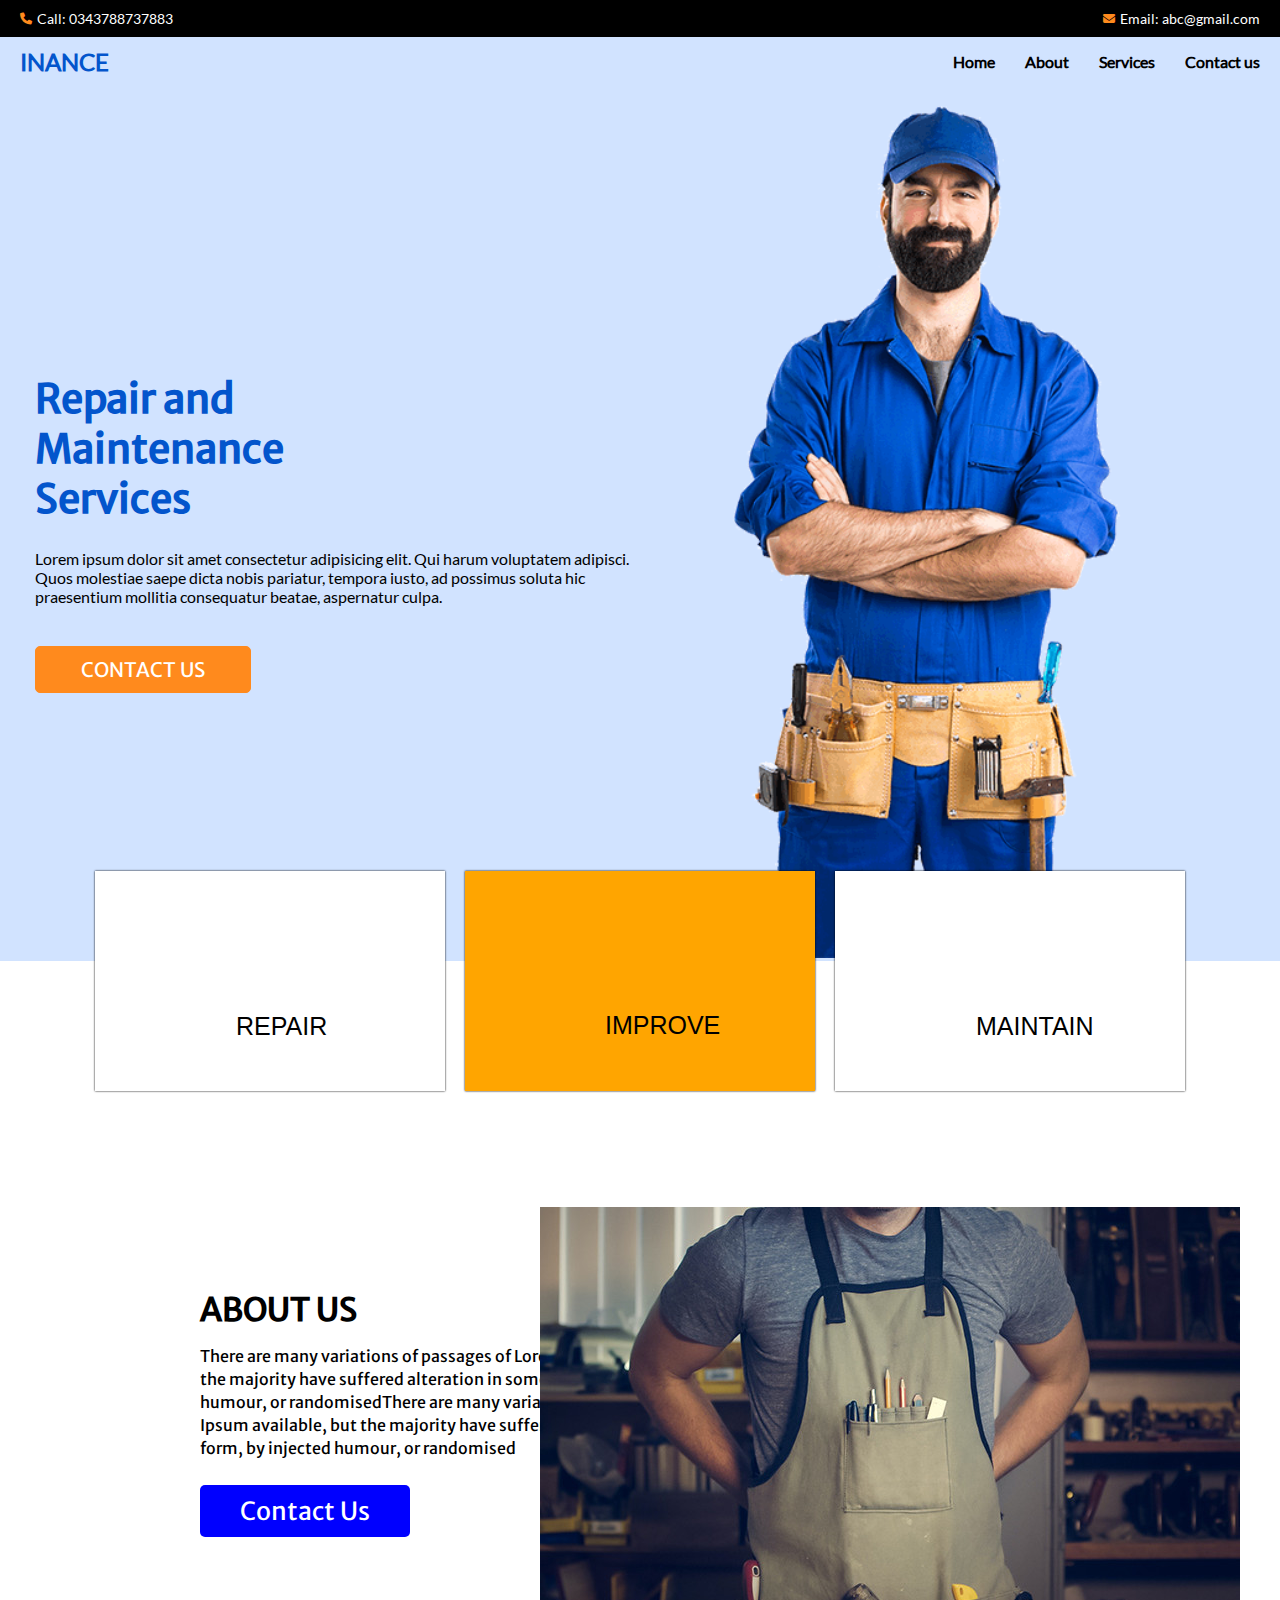
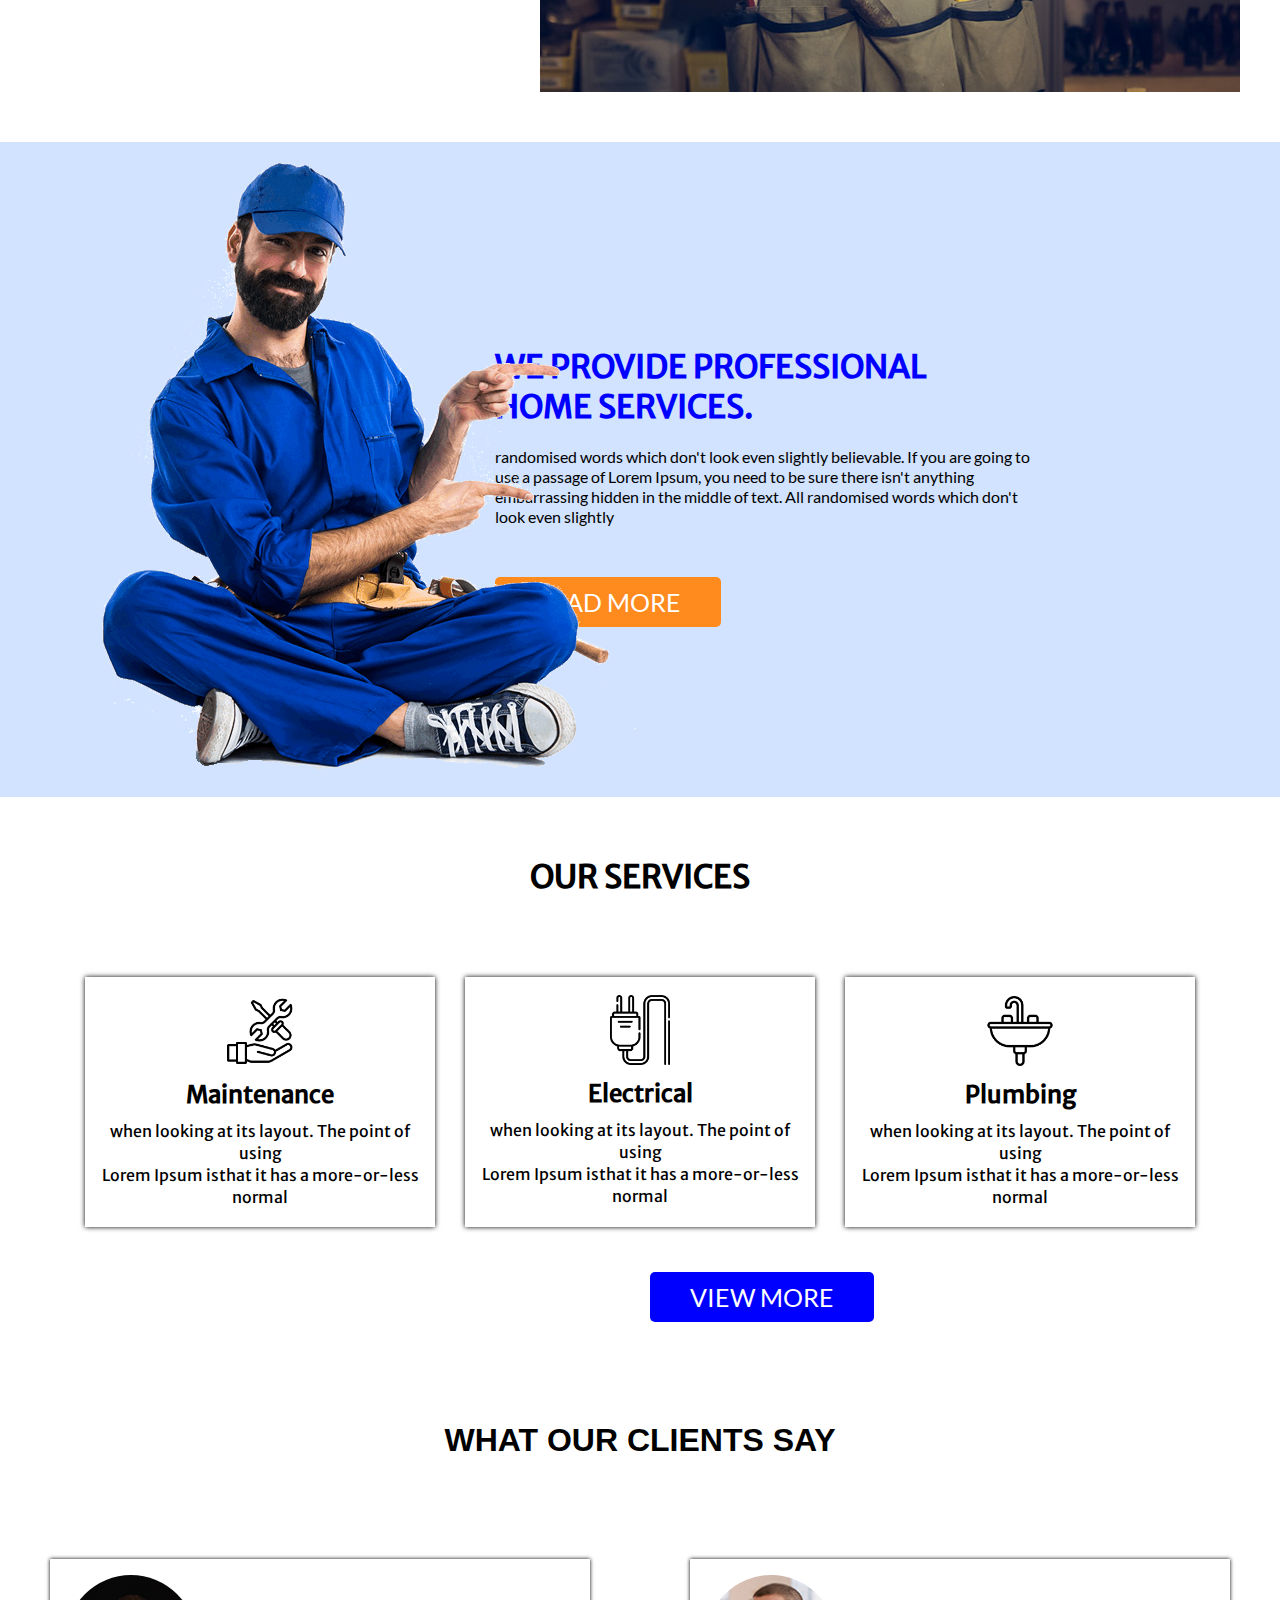
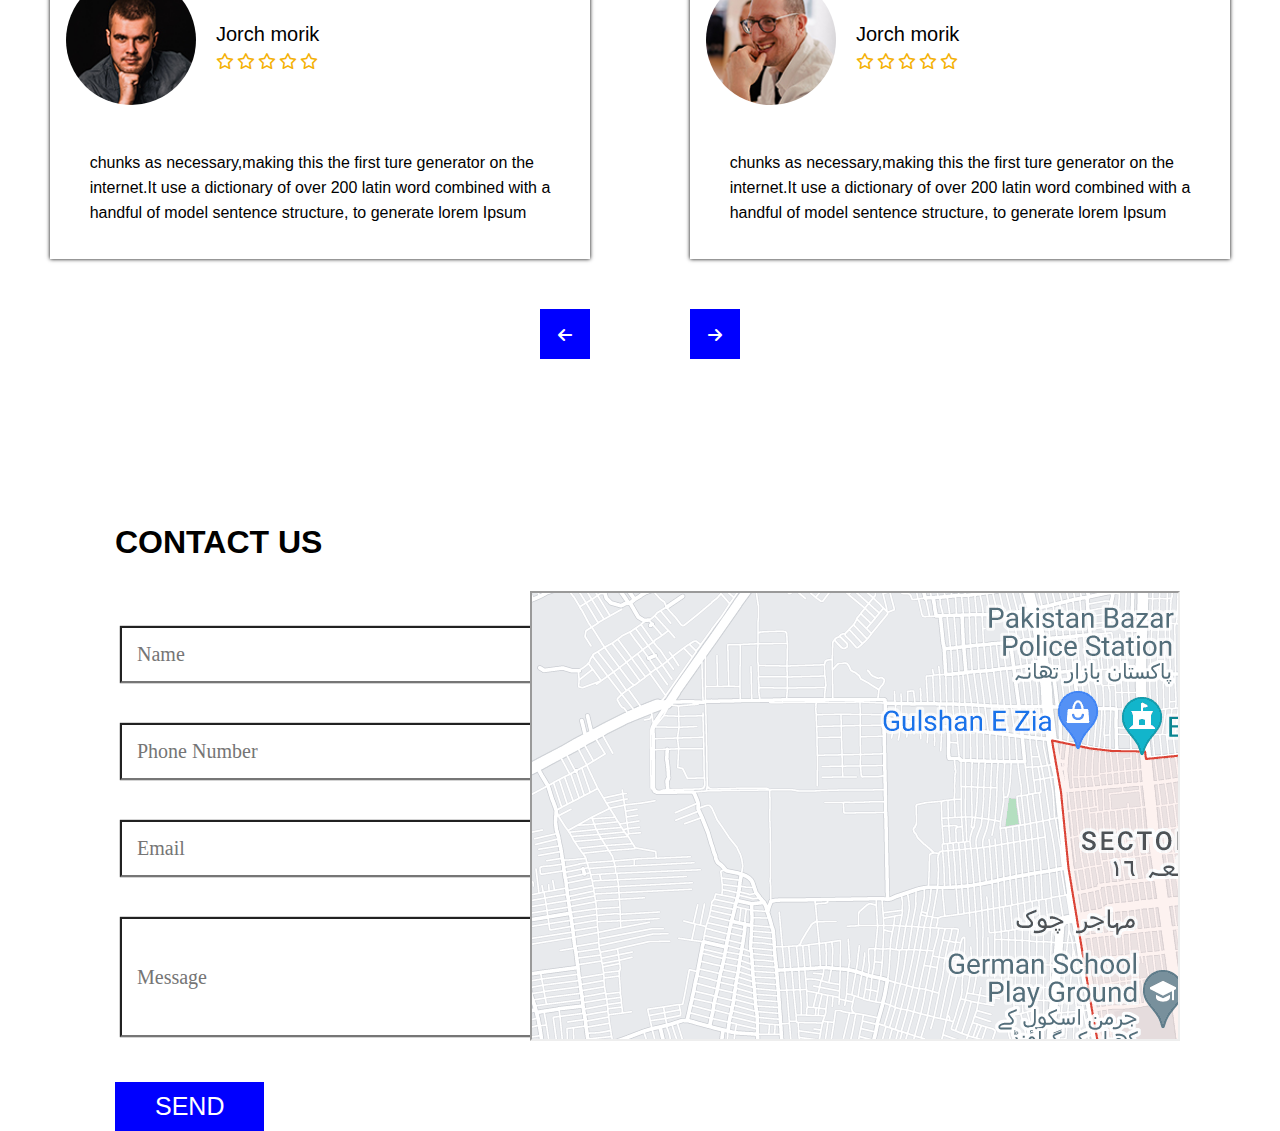
<file: index.html>
<!DOCTYPE html>
<html lang="en">
  <head>
    <meta charset="UTF-8" />
    <meta name="viewport" content="width=device-width, initial-scale=1.0" />
    <title>Home || Inance</title>
    <meta name="description" content="This website for plumber " />
    <link
      rel="stylesheet"
      href="https://cdnjs.cloudflare.com/ajax/libs/font-awesome/6.5.1/css/all.min.css"
    />
    <link rel="stylesheet" href="style.css" />
    <link rel="stylesheet" href="global.css" />
  </head>
  <body>
    <!---------heder--------------------->

    <header class="header-container">
      <div class="info-bar">
        <div class="info-contact">
          <i class="fa-solid fa-phone"></i>
          <h5 class="info-text">Call: 0343788737883</h5>
        </div>
        <div class="info-email">
          <i class="fa-solid fa-envelope"></i>
          <h5 class="info-text">Email: abc@gmail.com</h5>
        </div>
      </div>

      <!-- Navigation Bar -->
      <nav>
        <div class="nav-bar">
          <div class="nav-icon">
            <h3 class="nav-icon-text">INANCE</h3>
          </div>
          <ul class="nav-links">
            <li><a href="./index.html">Home</a></li>
            <li><a href="./about/index.html">About</a></li>
            <li><a href="./services/index.html">Services</a></li>
            <li><a href="./contact us/index.html">Contact us</a></li>
          </ul>
          <div class="nav-menu">
            <i class="fa-solid fa-bars"></i>
          </div>
        </div>
      </nav>
    </header>

    <!---------section 1--------------------->

    <section class="first-section">
      <div class="app-container">
        <div class="detail-box">
          <div class="detail-text">
            <h1 class="detail-heading">
              Repair and <br />
              Maintenance <br />
              Services
            </h1>
            <p class="detail-paragraph">
              Lorem ipsum dolor sit amet consectetur adipisicing elit. Qui harum
              voluptatem adipisci. Quos molestiae saepe dicta nobis pariatur,
              tempora iusto, ad possimus soluta hic praesentium mollitia
              consequatur beatae, aspernatur culpa.
            </p>
            <button type="submit" class="global-button">contact us</button>
          </div>
          <div class="detail-imge">
            <div>
              <img
                src="./assets/image/background.png "
                width="100%"
                height="100%"
              />
            </div>
          </div>
        </div>
      </div>
    </section>
    <div class="main-div">
      <div class="main-box">
        <p>REPAIR</p>
      </div>
      <div class="main-box2">
        <p>IMPROVE</p>
      </div>
      <div class="main-box3">
        <p>MAINTAIN</p>
      </div>
    </div>
    <br />
    <!-- ---------------------about section------------------- -->
    <div class="about-sec">
      <div class="about-text">
        <h1>ABOUT US</h1>
      </div>
      <div class="about-paragraph">
        <p>
          There are many variations of passages of Lorem Ipsum available, but
          <br />
          the majority have suffered alteration in some form, by injected <br />
          humour, or randomisedThere are many variations of passages of Lorem
          <br />
          Ipsum available, but the majority have suffered alteration in some
          <br />
          form, by injected humour, or randomised
        </p>
      </div>
      <button type="button" class="btn-1">Contact Us</button>
    </div>
    <div class="about-image">
      <img src="./assets/image/about-img.jpg" alt="" />
    </div>

    <!-- -----------EXTRA CONTENT-------------- -->
    <div class="main-div1">
      <div class="about-img2">
        <img src="./assets/image/professional-img.png" alt="" />
      </div>
      <div class="main-content">
        <div class="main-text">
          <h1>WE PROVIDE PROFESSIONAL <br />HOME SERVICES.</h1>
        </div>
        <div class="main-paragraph">
          <p>
            randomised words which don't look even slightly believable. If you
            are going to <br />
            use a passage of Lorem Ipsum, you need to be sure there isn't
            anything <br />
            embarrassing hidden in the middle of text. All randomised words
            which don't <br />look even slightly
          </p>
          <button type="button" class="btn-3">READ MORE</button>
        </div>
      </div>
    </div>
    <!-- ----our services page----- -->
    <div class="services-sec">
     <div class="services-text">
      <h1>OUR SERVICES</h1>
     </div>
    </div>
    <div class="ser-div">
      <div class="ser-box">
        <div class="ser-img">
          <img src="./assets/image/s1.png" class="img-1" alt="" />
        </div>
        <div class="ser-parahgraph">
          <h2>Maintenance</h2>
        </div>
        <div class="ser-content">
          <p>
            when looking at its layout. The point of using <br />
            Lorem Ipsum isthat it has a more-or-less <br />
            normal
          </p>
        </div>
      </div>
      <div class="ser-box2">
        <div class="ser-img">
          <img src="./assets/image/s2.png" class="img-1" alt="" />
        </div>
        <div class="ser-parahgraph">
          <h2>Electrical</h2>
        </div>
        <div class="ser-content">
          <p>
            when looking at its layout. The point of using <br />
            Lorem Ipsum isthat it has a more-or-less <br />
            normal
          </p>
        </div>
      </div>
      <div class="ser-box3">
        <div class="ser-img">
          <img src="./assets/image/s3.png" class="img-1" alt="" />
        </div>
        <div class="ser-parahgraph">
          <h2>Plumbing</h2>
        </div>
        <div class="ser-content">
          <p>
            when looking at its layout. The point of using <br />
            Lorem Ipsum isthat it has a more-or-less <br />
            normal
          </p>
        </div>
      </div>
      </div>
    </div>
    <button type="button" class="btn-1 btn-4">VIEW MORE</button>

      <!-- --------extra content--------------------- -->
      <div class="extra-content">
        <div class="extra-heading">
          <h1>WHAT OUR CLIENTS SAY</h1>
        </div>
      </div>
     <div class="main-div-1">
      <div class="div-1">
        <div class="clinet-img-2">
          <img src="./assets/image/client-2.jpg" alt="">
        </div>
        <div class="extra-text">
          <p>Jorch morik</p>
        </div>
        <div class="star-icons">
          <i class="fa-regular fa-star"></i>
          <i class="fa-regular fa-star"></i>
          <i class="fa-regular fa-star"></i>
          <i class="fa-regular fa-star"></i>
          <i class="fa-regular fa-star"></i>
        </div>
        <div class="extra-content-1">
          <p>chunks as necessary,making this the first ture generator on the <br>
          internet.It use a dictionary of over 200 latin word combined with a <br>
        handful of model sentence structure, to generate lorem Ipsum</p>
        </div>
      </div>
      <div class="div-1">
        <div class="clinet-img-2">
          <img src="./assets/image/client-1.jpg" alt="">
        </div>

        <div class="extra-text">
          <p>Jorch morik</p>
        </div>
        <div class="star-icons">
          <i class="fa-regular fa-star"></i>
          <i class="fa-regular fa-star"></i>
          <i class="fa-regular fa-star"></i>
          <i class="fa-regular fa-star"></i>
          <i class="fa-regular fa-star"></i>
        </div>
        <div class="extra-content-1">
          <p>chunks as necessary,making this the first ture generator on the <br>
          internet.It use a dictionary of over 200 latin word combined with a <br>
        handful of model sentence structure, to generate lorem Ipsum</p>
        </div>
      </div>
     </div>
     <div class="main-button">
      <div class="button-1">
        <i class="fa-solid fa-arrow-left"></i>

      </div>
      <div class="button-2">
        <i class="fa-solid fa-arrow-right"></i>

      </div>
     </div>

     <!-- ---------------contact section ----------------------- -->
     <div class="contact-bar">
       <div class="conatct-heading">
        <h1>CONTACT US</h1>
      </div>
     </div>
     <div class="contact-form">
      <form action="" class="form">
        <input  type="text" name="Name" placeholder="Name" > <br>
        <input  type="text" name="Phone Number" placeholder="Phone Number"> <br>
        <input  type="text" name="Email" placeholder="Email"> <br>
        <input  type="text" name="Message" placeholder="Message" class="abc" > <br>
        <button type="button" class="btn-send ">SEND</button>
      </form>
     </div>
     <div class="goole-img">
      <iframe
      width="650"
      height="450"
      src="./assets/image/goole maps2.png">
      </iframe> 

  </body>
</html>
</file>
<file: style.css>
/* for padding */
:root {
  --screen-padding: 10px 20px;
}

/* for color */
:root {
  --app-black: #000000;
  --app-white: #ffffff;
  --app-powderblue: #d1e3ff;
  --app-navyblue: #0355cc;
  --app-orange: #ff8a1d;
  --app-blurblack: #444;
}

/* custom font */
@font-face {
  font-family: "Roboto";
  src: url("./assets/fonts/roboto/Roboto-Regular.ttf") format("woff2");
}

@font-face {
  font-family: "Lato";
  src: url("./assets/fonts/lato/Lato-Regular.ttf") format("woff2");
}

@font-face {
  font-family: "Meriwether Sans";
  src: url("./assets/fonts/merwetther-sanse/MerriweatherSans-Regular.ttf")
    format("woff2");
}

/* Global reset */
* {
  margin: 0;
  padding: 0;
  box-sizing: border-box;
}

/* Base styles for the entire document */
body {
  box-sizing: border-box;
  /* background-color: var(--app-powderblue);
  min-height: 100vh; */
  font-family: Lato, Roboto sans-serif;
}

/* ------------------header work----------------------- */

/* .header-container {
  background-color: red;
} */

/* .header {
  background-color: white;
}

.nav-bar-1 {
  background-color:red;
} */

/* Info bar at the top */
.info-bar {
  background-color: var(--app-black);
  color: white;
  display: flex;
  align-items: center;
  justify-content: space-between;
  padding: var(--screen-padding);
  gap: 10px;
  flex-wrap: wrap-reverse;
}

.info-contact,
.info-email {
  display: flex;
  gap: 5px;
  align-items: center;
}

.fa-phone,
.fa-envelope {
  color: var(--app-orange);
  font-size: 12px;
}

.info-text {
  color: inherit;
  font-size: 14px;
  font-weight: 400;
}

/*------------------nav bar -------------------*/

/* Main navigation bar */
.nav-bar {
  display: flex;
  align-items: center;
  justify-content: space-between;
  padding: var(--screen-padding);
  background-color: var(--app-powderblue);
}

.nav-icon-text {
  font-size: 24px;
  color: var(--app-navyblue);
}

.nav-links {
  display: flex;
  gap: 30px;
  list-style: none;
}

.nav-links li a {
  color: var(--app-black);
  text-decoration: none;
  font-size: 16px;
  font-weight: 600;
}

.nav-links li a:hover {
  color: var(--app-navyblue);
}

.nav-menu {
  display: none;
}

.fa-bars {
  font-size: 25px;
  color: var(--app-navyblue);
}

@media only screen and (max-width: 600px) {
  .nav-links {
    display: none;
  }

  .nav-menu {
    display: block;
  }
}

/* ------------------section 1 work----------------------- */
.first-section {
  background-color: var(--app-powderblue);
  /* height: 100vh; */
}
.detail-box {
  width: 100%;
  display: flex;
  align-items: center;
  gap: 10px;
}

.detail-text,
.detail-imge {
  width: 50%;
}

.detail-heading {
  font-size: 40px;
  font-weight: 700;
  color: var(--app-navyblue);
  margin-bottom: 25px;
  font-family: Meriwether Sans;
}

.detail-paragraph {
  margin-bottom: 25px;
  color: var(--app-black);
}

@media only screen and (max-width: 600px) {
  .detail-box {
    flex-wrap: wrap;
    justify-content: center;
    align-items: center;
  }

  .detail-text,
  .detail-imge {
    width: 100%;
  }

  .detail-heading {
    font-size: 30px;
  }
}

.main-div {
  padding: 10px 20px;
  margin: 10px;
  margin-top: -100px;
  display: flex;
  justify-content: space-evenly;
  gap: 20px;
  justify-content: center;
}
.main-box {
  width: 350px;
  height: 220px;
  border: 1px solid white;
  background-color: white;
  box-shadow: 0px 0px 2px black;
}
.main-box2 {
  width: 350px;
  height: 220px;
  background-color: orange;
  z-index: 1;
  box-shadow: 0px 0px 2px black;
}
.main-box3 {
  width: 350px;
  height: 220px;
  border: 1px solid white;
  background-color: white;
  z-index: 1;
  box-shadow: 0px 0px 2px black;
}
.main-box p {
  text-align: center;
  margin: 140px;
  font-family: sans-serif;
  font-size: 25px;
  font-weight: 400;
}
.main-box2 p {
  text-align: center;
  margin: 140px;
  font-family: sans-serif;
  font-size: 25px;
  font-weight: 400;
}
.main-box3 p {
  text-align: center;
  margin: 140px;
  font-family: sans-serif;
  font-size: 25px;
  font-weight: 400;
}
.main-box:hover {
  background-color: orange;
  border-color: orange;
  box-shadow: none;
}
.main-box3:hover {
  background-color: orange;
  border-color: orange;
  box-shadow: none;
}

/* .main-box:hover{
  transform: scale(1);
  transition: 5s;
  z-index: 2;
  
} */
@media only screen and (max-width: 600px) {
  .main-div {
    display: flex;
    flex-direction: column;
    justify-content: center;
    align-items: center;
    margin-top: 20px;
    width: 100%;
  }
  .main-box,
  .main-box2,
  .main-box3 {
    width: 100%;
    /* height: auto; */
  }
}

@media only screen and (max-width: 330px) {
  .main-div {
    width: 100%;
  }
  .main-box {
    width: 250px;
    height: 150px;
  }
  .main-box p {
    position: relative;
    bottom: 70px;
    right: 50px;
  }
  .main-box2 {
    width: 250px;
    height: 150px;
  }
  .main-box2 p {
    position: relative;
    bottom: 70px;
    right: 50px;
  }
  .main-box3 {
    width: 250px;
    height: 150px;
  }
  .main-box3 p {
    position: relative;
    bottom: 70px;
    right: 50px;
  }
}

/* ---about section------- */
.about-sec {
  margin: 200px;
  margin-top: 160px;
}
.about-text h1 {
  font-family: "Meriwether Sans";
  font-weight: 750;
}
.btn-1 {
  padding: 10px 40px;
  margin-top: 25px;
  border-radius: 5px;
  color: white;
  background-color: blue;
  border: 1px solid blue;
  font-size: 25px;
  border-style: none;
  font-family: "Meriwether Sans";
  font-weight: 200;
}
.btn-1:hover {
  background-color: white;
  border: 1px solid blue;
  color: blue;
}
.about-paragraph {
  margin-top: 15px;
}
.about-paragraph p {
  line-height: 23px;
  font-size: 16px;
  font-family: "Meriwether Sans";
}
.about-image {
  display: flex;
  flex-direction: row-reverse;
  margin-top: -530px;
  margin-right: 40px;
  /* width: 300px; */
}
@media only screen and (max-width: 600px) {
  .about-sec {
    margin-top: -10px;
    margin-left: 60px;
    position: relative;
    left: 50px;
  }
  .about-text {
    display: inline-block;
  }
  .about-text h1 {
    display: flex;
    flex-direction: row;
    font-size: 30px;
  }
  .about-paragraph {
    width: 100%;
    display: flex;
  }
  .about-paragraph p {
    width: 100%;
    font-size: 20px;
  }

  .about-image img {
    width: 100%;
    height: auto;
    margin-top: 350px;
    position: relative;
    top: 5px;
    left: 20px;
  }
}

/* -----------------EXTRA CONTENT-------------- */
.main-div1 {
  background-color: var(--app-powderblue);
  position: relative;
  top: 50px;
}
.about-img2 img {
  /* margin: 130px;
  margin-left: 100px; */
  position: relative;
  top: 20px;
  left: 50px;
}

.main-content {
  float: right;
  margin-top: -450px;
  margin-right: 250px;
  /* position: absolute;
  top: 200px;
  left: 650px; */
}
.btn-3 {
  padding: 10px 40px;
  margin-top: 25px;
  border-radius: 5px;
  color: var(--app-white);
  background-color: var(--app-orange);
  border: 1px solid var(--app-orange);
  font-size: 25px;
  border-style: none;
  font-family: "Lato";
  font-weight: 200;
  margin-top: 50px;
}
.btn-3:hover {
  background-color: var(--app-powderblue);
  border: 1px solid var(--app-orange);
  color: var(--app-orange);
}
.main-paragraph {
  margin-top: 20px;
}
.main-paragraph > p {
  font-size: 16px;
  line-height: 20px;
}
.main-text > h1 {
  color: #0000ff;
  font-family: "Meriwether Sans";
}

@media only screen and (max-width: 600px) {
  .main-div1 {
    width: 100%;
    height: 850px;
    margin-top: -30px;
  }
  .about-img2 img {
    width: 400px;
    height: 350px;
    position: relative;
    left: 90px;
    object-fit: contain;
  }
  .main-content {
    position: relative;
    top: 500px;
    left: 160px;
  }
  @media only screen and (max-width: 450px) {
    .about-img2 img {
      position: relative;
      left: 10px;
    }
  }
}
@media only screen and (max-width: 520px){
  .main-div1{
    height: 900px;
  }
}
/* ------------------------services section----------------- */
.services-sec {
  display: flex;
  justify-content: center;
  align-items: center;
  margin: 20px;
}
.services-text > h1 {
  font-family:  "Meriwether Sans";
  font-weight: 780;
}
.services-text{
  margin-top: 90px;
}
.ser-div {
  padding: 10px 20px;
  margin: 10px;
  margin-top: 70px;
  display: flex;
  justify-content: space-evenly;
  justify-content: center;
  gap: 30px;
}
.ser-box {
  width: 350px;
  height: 250px;
  border: 1px solid white;
  background-color: white;
  box-shadow: 0px 0px 5px black;
}
.ser-box2 {
  width: 350px;
  height: 250px;
  box-shadow: 0px 0px 5px black;
}
.ser-box3 {
  width: 350px;
  height: 250px;
  border: 1px solid white;
  background-color: white;
  box-shadow: 0px 0px 5px black;
}
.ser-img {
  display: flex;
  justify-content: center;
}
.img-1 {
  height: 70px;
  margin-top: 18px;
}
.ser-parahgraph {
  display: flex;
  justify-content: center;
  align-items: center;
  margin-top: 13px;
  font-family:  "Meriwether Sans";
  font-weight: 200;
}
.ser-content {
  text-align: center;
  margin: 10px;
}
.ser-content > p {
  line-height: 22px;
  font-size: 16px;
  font-family:  "Meriwether Sans";
}
.ser-box:hover {
  background-color: orange;
  border-color: orange;
  box-shadow: none;
  color: white;
}

.ser-box2:hover {
  background-color: orange;
  border-color: orange;
  box-shadow: none;
  color: white;
}
.ser-box3:hover {
  background-color: orange;
  border-color: orange;
  box-shadow: none;
  color: white;
}
.btn-4 {
  margin-left: 650px;
  font-family: "lato";
}
@media only screen and (max-width:600px){
  .btn-4{
   margin-left: 180px;
   display: inline-block;
  }
  .ser-div{
    display: flex;
    flex-direction: column;
  }
  .ser-box{
    width: 100%;
  }
  .ser-box2{
    width: 100%;
  }
  .ser-box3{
    width: 100%;
  }
}
@media only screen and (max-width:420px){
  .btn-4{
    margin-left: 100px;
    display: block;
  
  }
}
/* -------extra content---------------------- */
.extra-content {
  display: flex;
  justify-content: center;
  align-items: center;
  margin: 100px;
}
.extra-heading > h1 {
  font-family: sans-serif;
  font-weight: 550;
}
.main-div-1 {
  display: flex;
  justify-content: center;
  align-items: center;
  margin-top: -50px;
  /* gap: 200px; */
}
.div-1 {
  width: 550px;
  height: 300px;
  border: 1px solid white;
  background-color: white;
  box-shadow: 0px 0px 4px black;
  margin: 50px;
}
.clinet-img-2 {
  margin: 15px;
}
.clinet-img-2 img {
  width: 130px;
  height: 130px;
  border-radius: 50%;
}
.star-icons {
  position: relative;
  top: -100px;
  left: 160px;
  margin: 5px;
  color: rgb(244, 177, 6);
}
.extra-text {
  position: relative;
  top: -100px;
  left: 165px;
}
.extra-text p {
  font-size: 20px;
  font-family: sans-serif;
}
.extra-content-1 {
  display: flex;
  justify-content: center;
  align-items: center;
  margin: -25px;
}
.extra-content-1 > p {
  font-family: sans-serif;
  line-height: 25px;
  font-weight: 450;
}
.main-button {
  display: flex;
  justify-content: center;
  align-items: center;
  margin-top: -50px;
  cursor: pointer;
}
.button-1 {
  width: 50px;
  height: 50px;
  border: 1px soild black;
  background-color: blue;
  margin: 50px;
}
.button-2 {
  width: 50px;
  height: 50px;
  border: 1px soild black;
  background-color: blue;
  margin: 50px;
}
.fa-arrow-left {
  display: flex;
  justify-content: center;
  align-items: center;
  margin: 18px;
  color: white;
}
.fa-arrow-right {
  display: flex;
  justify-content: center;
  align-items: center;
  margin: 18px;
  color: white;
}
@media only screen and (max-width:600px){
  .main-div-1{
    width: 100%;
    display: flex;
    flex-direction: column;
    justify-content: center;
    align-items: center;
  }
  .star-icons{
    width: 300px;
  }
  .extra-text{
    width: 300px;
  }
}
@media only screen and (max-width:580px){
  .main-div-1{
    margin-right: 10px;
  }

}

/* ---------------------------contact section------------------- */
.contact-bar {
  display: inline-block;
  margin: 115px;
}
.conatct-heading > h1 {
  font-family: sans-serif;
}
.contact-form {
  margin-left: 100px;
}
.form {
  margin-top: -70px;
}
input {
  margin: 20px;
  padding: 15px;
  width: 550px;
  font-size: 20px;
  box-shadow: 0px 0px 1px black;
  font-family: serif;
}
.abc {
  height: 120px;
}
.btn-send {
  padding: 10px 40px;
  margin-top: 25px;
  /* border-radius: 5px; */
  color: white;
  background-color: blue;
  border: 1px solid blue;
  font-size: 25px;
  border-style: none;
  font-family: sans-serif;
  font-weight: 200;
  margin-left: 15px;
}
.btn-send:hover {
  background-color: white;
  border: 1px solid blue;
  color: blue;
}
.goole-img {
  display: flex;
  justify-content: flex-end;
  position: relative;
  right: 100px;
  margin-top: -540px;
  /* top: -520px;
  left: 800px; */

}
@media only screen and (max-width:600px){
  .contact-form{
    margin-left:10px;
  }
  .contact-form{
    width: 100%;
  }
  .goole-img{
    position:relative;
    top: 600px;
    left: 20px;
    width: 100%;
    
  }
}
</file>
<file: global.css>
.global-button {
  padding: 10px 45px;
  text-transform: uppercase;
  background-color: var(--app-orange);
  color: var(--app-white);
  border: 1px solid var(--app-orange);
  border-radius: 5px;
  font-weight: 400;
  font-size: 20px;
  margin-top: 15px;
  cursor: pointer;
  transition: 0.2s;
  font-family: Meriwether Sans;
}

.global-button:hover {
  color: var(--app-orange);
  background-color: transparent;
}

.app-container {
  max-width: 1250px;
  margin: auto;
  padding: 20px 20px 0px 20px;
}

@media only screen and (max-width: 600px) {
  .app-container {
    padding: 10px 40px;
    padding-right: 20px;
  }
}
</file>
